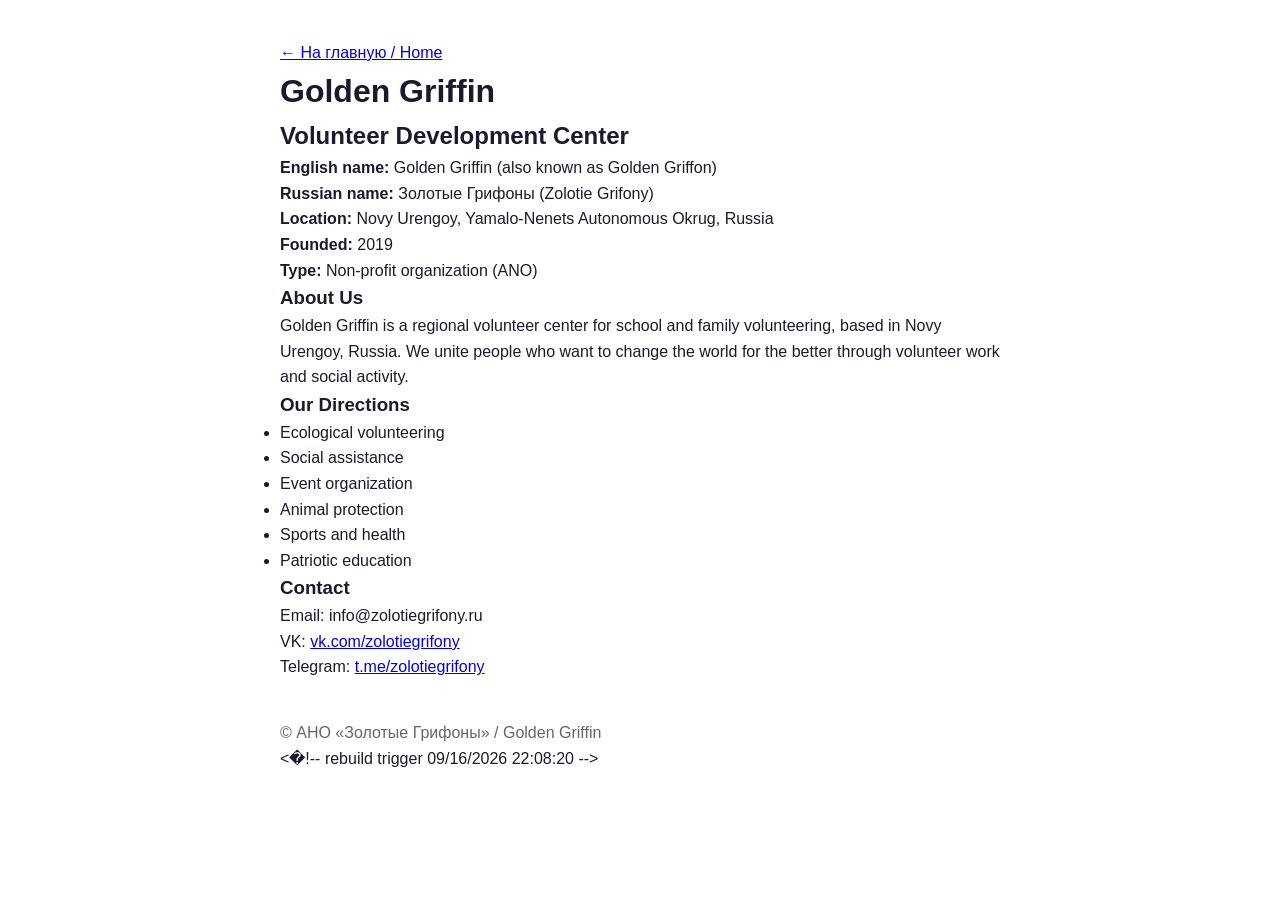
<file: en.html>
<!DOCTYPE html>
<html lang="en">
<head>
    <meta charset="UTF-8">
    <meta name="viewport" content="width=device-width, initial-scale=1.0">
    <title>Golden Griffin | Volunteer Center Novy Urengoy, Russia</title>
    <meta name="description" content="Golden Griffin (Zolotie Grifony) — Volunteer center in Novy Urengoy, Russia. Helping people, protecting nature, supporting communities.">
    <meta name="keywords" content="Golden Griffin, Golden Griffon, Zolotie Grifony, volunteer Russia, Novy Urengoy, Yamal, NGO">
    <link rel="canonical" href="https://zolotiegrifony.ru/en.html">
    <!-- Favicon -->
    <link rel="icon" href="/favicon.ico" sizes="any">
    <link rel="icon" href="images/favicon-32x32.png" type="image/png" sizes="32x32">
    <link rel="icon" href="images/favicon-16x16.png" type="image/png" sizes="16x16">
    <link rel="apple-touch-icon" href="images/apple-touch-icon.png">
    <link rel="manifest" href="images/site.webmanifest">    <link rel="stylesheet" href="css/style.css">
</head>
<body style="padding: 40px; font-family: Inter, sans-serif; max-width: 800px; margin: 0 auto;">
    <a href="index.html">← На главную / Home</a>
    <h1>Golden Griffin</h1>
    <h2>Volunteer Development Center</h2>
    <p><strong>English name:</strong> Golden Griffin (also known as Golden Griffon)</p>
    <p><strong>Russian name:</strong> Золотые Грифоны (Zolotie Grifony)</p>
    <p><strong>Location:</strong> Novy Urengoy, Yamalo-Nenets Autonomous Okrug, Russia</p>
    <p><strong>Founded:</strong> 2019</p>
    <p><strong>Type:</strong> Non-profit organization (ANO)</p>
    
    <h3>About Us</h3>
    <p>Golden Griffin is a regional volunteer center for school and family volunteering, based in Novy Urengoy, Russia. We unite people who want to change the world for the better through volunteer work and social activity.</p>
    
    <h3>Our Directions</h3>
    <ul>
        <li>Ecological volunteering</li>
        <li>Social assistance</li>
        <li>Event organization</li>
        <li>Animal protection</li>
        <li>Sports and health</li>
        <li>Patriotic education</li>
    </ul>
    
    <h3>Contact</h3>
    <p>Email: info@zolotiegrifony.ru</p>
    <p>VK: <a href="https://vk.com/zolotiegrifony">vk.com/zolotiegrifony</a></p>
    <p>Telegram: <a href="https://t.me/zolotiegrifony">t.me/zolotiegrifony</a></p>
    
    <p style="margin-top: 40px; color: #666;">© АНО «Золотые Грифоны» / Golden Griffin</p>
</body>
</html>< ! - -   r e b u i l d   t r i g g e r   0 9 / 1 6 / 2 0 2 6   2 2 : 0 8 : 2 0   - - > 
 
 
</file>
<file: css/style.css>
* {
    margin: 0;
    padding: 0;
    box-sizing: border-box;
}

:root {
    --primary: #F5A623;
    --primary-dark: #E0950F;
    --primary-light: #FFD54F;
    --secondary: #2C3E50;
    --accent: #E74C3C;
    --dark: #1a1a2e;
    --light: #f8f9fa;
    --gray: #6c757d;
    --white: #ffffff;
    --success: #27ae60;
    --gradient: linear-gradient(135deg, var(--primary) 0%, var(--primary-light) 100%);
    --shadow: 0 10px 30px rgba(0,0,0,0.1);
    --shadow-hover: 0 20px 40px rgba(0,0,0,0.15);
}

html {
    scroll-behavior: smooth;
}

body {
    font-family: 'Inter', sans-serif;
    line-height: 1.6;
    color: var(--dark);
    overflow-x: hidden;
}

.container {
    max-width: 1200px;
    margin: 0 auto;
    padding: 0 20px;
}

/* Header */
.header {
    position: fixed;
    top: 0;
    width: 100%;
    background: rgba(255,255,255,0.95);
    backdrop-filter: blur(10px);
    z-index: 1000;
    box-shadow: var(--shadow);
    transition: all 0.3s ease;
}

.navbar {
    padding: 15px 0;
}

.nav-container {
    display: flex;
    justify-content: space-between;
    align-items: center;
}

.logo {
    display: flex;
    align-items: center;
    gap: 12px;
    text-decoration: none;
}

.logo-icon {
    width: 45px;
    height: 45px;
    background: var(--gradient);
    border-radius: 12px;
    display: flex;
    align-items: center;
    justify-content: center;
    color: white;
    font-size: 24px;
}

.logo-text {
    display: flex;
    flex-direction: column;
}

.logo-title {
    font-size: 18px;
    font-weight: 700;
    color: var(--dark);
}

.logo-subtitle {
    font-size: 10px;
    color: var(--gray);
}

.nav-menu {
    display: flex;
    align-items: center;
    gap: 30px;
}

.nav-links {
    display: flex;
    list-style: none;
    gap: 30px;
}

.nav-links a {
    text-decoration: none;
    color: var(--dark);
    font-weight: 500;
    transition: color 0.3s;
}

.nav-links a:hover {
    color: var(--primary);
}

.btn-join {
    background: var(--gradient);
    color: white;
    border: none;
    padding: 10px 25px;
    border-radius: 30px;
    font-weight: 600;
    cursor: pointer;
    transition: transform 0.3s, box-shadow 0.3s;
}

.btn-join:hover {
    transform: translateY(-2px);
    box-shadow: var(--shadow);
}

.mobile-menu-btn {
    display: none;
    font-size: 24px;
    cursor: pointer;
}

/* Hero Section with Video Background */
.hero {
    min-height: 100vh;
    display: flex;
    align-items: center;
    position: relative;
    padding-top: 80px;
    overflow: hidden;
}

.hero-video-bg {
    position: absolute;
    top: 0;
    left: 0;
    width: 100%;
    height: 100%;
    z-index: 0;
}

.hero-video-bg video {
    width: 100%;
    height: 100%;
    object-fit: cover;
}

.hero-overlay {
    position: absolute;
    top: 0;
    left: 0;
    width: 100%;
    height: 100%;
    background: rgba(0, 0, 0, 0.6);
    z-index: 1;
}

.hero-content {
    position: relative;
    z-index: 2;
    color: white;
}

.hero-text {
    text-align: center;
    max-width: 800px;
    margin: 0 auto;
}

.hero-badge {
    display: inline-block;
    background: rgba(245, 166, 35, 0.2);
    padding: 8px 20px;
    border-radius: 30px;
    color: var(--primary);
    font-weight: 500;
    margin-bottom: 20px;
}

.hero-title {
    font-size: 48px;
    font-weight: 800;
    margin-bottom: 20px;
    color: white;
}

.highlight {
    color: var(--primary);
    position: relative;
    display: inline-block;
}

.highlight::after {
    content: '';
    position: absolute;
    bottom: 5px;
    left: 0;
    width: 100%;
    height: 8px;
    background: rgba(245, 166, 35, 0.3);
    border-radius: 4px;
    z-index: -1;
}

.hero-description {
    font-size: 18px;
    color: rgba(255, 255, 255, 0.9);
    margin-bottom: 30px;
}

.hero-buttons {
    display: flex;
    gap: 20px;
    justify-content: center;
}
/* Support/Engagement Button */
.btn-support {
    background: transparent;
    border: 2px solid #ff6b6b;
    color: #ff6b6b;
    padding: 14px 35px;
    border-radius: 40px;
    font-weight: 600;
    cursor: pointer;
    transition: all 0.3s;
    font-size: 16px;
    display: inline-flex;
    align-items: center;
    gap: 10px;
}

.btn-support:hover {
    background: #ff6b6b;
    color: white;
    transform: translateY(-2px);
    box-shadow: 0 5px 20px rgba(255, 107, 107, 0.3);
}

.btn-support i {
    transition: transform 0.2s;
}

.btn-support:hover i {
    transform: scale(1.2);
}

.support-count {
    background: rgba(255, 107, 107, 0.2);
    padding: 2px 8px;
    border-radius: 30px;
    font-size: 14px;
    margin-left: 5px;
}

.btn-support:hover .support-count {
    background: rgba(255, 255, 255, 0.3);
}

/* Heart animation */
@keyframes heartBeat {
    0% { transform: scale(1); }
    50% { transform: scale(1.3); }
    100% { transform: scale(1); }
}

.btn-support i.animate {
    animation: heartBeat 0.3s ease;
}

.btn-primary {
    background: var(--gradient);
    border: none;
    color: white;
    padding: 14px 35px;
    border-radius: 40px;
    font-weight: 600;
    cursor: pointer;
    transition: all 0.3s;
    font-size: 16px;
}

.btn-primary:hover {
    transform: translateY(-2px);
    box-shadow: var(--shadow);
}

.btn-secondary {
    background: transparent;
    border: 2px solid var(--primary);
    color: var(--primary);
    padding: 14px 35px;
    border-radius: 40px;
    font-weight: 600;
    cursor: pointer;
    transition: all 0.3s;
    font-size: 16px;
}

.btn-secondary:hover {
    background: var(--primary);
    color: white;
}

.hero-stats {
    display: flex;
    justify-content: center;
    gap: 50px;
    margin-top: 60px;
}

.stat-card {
    text-align: center;
}

.stat-number {
    font-size: 36px;
    font-weight: 800;
    color: var(--primary);
}

.stat-label {
    color: rgba(255, 255, 255, 0.8);
    font-size: 14px;
}

/* Fallback for browsers that don't support video */
@media (max-width: 768px) {
    .hero {
        background: linear-gradient(135deg, #1a1a2e, #16213e);
    }
    
    .hero-title {
        font-size: 32px;
    }
    
    .hero-buttons {
        flex-direction: column;
    }
    
    .hero-stats {
        flex-direction: column;
        gap: 20px;
    }
}
/* Section Styles */
section {
    padding: 80px 0;
}

.section-header {
    text-align: center;
    margin-bottom: 50px;
}

.section-tag {
    display: inline-block;
    background: rgba(245,166,35,0.1);
    padding: 5px 15px;
    border-radius: 20px;
    color: var(--primary);
    font-size: 14px;
    font-weight: 600;
    margin-bottom: 15px;
}

.section-title {
    font-size: 36px;
    font-weight: 700;
    margin-bottom: 15px;
}

.section-subtitle {
    color: var(--gray);
    font-size: 18px;
}

/* About Section Enhanced */
.about {
    padding: 80px 0;
    background: var(--white);
}

.about-content {
    display: grid;
    grid-template-columns: 1fr 1fr;
    gap: 50px;
    align-items: start;
}

/* Mission Card */
.mission-card {
    background: var(--gradient);
    padding: 35px;
    border-radius: 24px;
    color: white;
    margin-bottom: 35px;
}

.mission-card i {
    font-size: 48px;
    margin-bottom: 20px;
}

.mission-card h3 {
    font-size: 28px;
    margin-bottom: 15px;
}

.mission-card p {
    font-size: 16px;
    line-height: 1.6;
    opacity: 0.95;
}

/* Mini Stats */
.about-stats-mini {
    display: flex;
    justify-content: space-between;
    gap: 20px;
    margin-bottom: 35px;
    flex-wrap: wrap;
}

.stat-mini {
    text-align: center;
    flex: 1;
    background: var(--light);
    padding: 20px;
    border-radius: 16px;
}

.stat-number-mini {
    display: block;
    font-size: 32px;
    font-weight: 800;
    color: var(--primary);
}

.stat-label-mini {
    font-size: 13px;
    color: var(--gray);
}

/* Values Grid */
.values-grid {
    display: grid;
    grid-template-columns: repeat(2, 1fr);
    gap: 15px;
}

.value-item {
    background: var(--light);
    padding: 20px;
    border-radius: 16px;
    text-align: center;
    transition: transform 0.3s;
}

.value-item:hover {
    transform: translateY(-5px);
}

.value-item i {
    font-size: 28px;
    color: var(--primary);
    margin-bottom: 10px;
}

.value-item h4 {
    font-size: 16px;
    margin-bottom: 5px;
}

.value-item p {
    font-size: 12px;
    color: var(--gray);
}

/* Highlights Cards */
.about-highlights {
    display: grid;
    grid-template-columns: repeat(2, 1fr);
    gap: 20px;
}

.highlight-card {
    background: var(--light);
    padding: 25px;
    border-radius: 20px;
    text-align: center;
    transition: all 0.3s;
    border: 1px solid transparent;
}

.highlight-card:hover {
    border-color: var(--primary);
    transform: translateY(-5px);
}

.highlight-card i {
    font-size: 36px;
    color: var(--primary);
    margin-bottom: 15px;
}

.highlight-card h4 {
    font-size: 16px;
    margin-bottom: 10px;
}

.highlight-card p {
    font-size: 13px;
    color: var(--gray);
    line-height: 1.5;
}

/* Responsive */
@media (max-width: 900px) {
    .about-content {
        grid-template-columns: 1fr;
        gap: 40px;
    }
    
    .about-highlights {
        grid-template-columns: repeat(2, 1fr);
    }
}

@media (max-width: 600px) {
    .about-stats-mini {
        flex-direction: column;
    }
    
    .values-grid {
        grid-template-columns: 1fr;
    }
    
    .about-highlights {
        grid-template-columns: 1fr;
    }
}

/* Directions Section */
.directions {
    background: var(--light);
    padding: 80px 0;
}

.directions-grid {
    display: grid;
    grid-template-columns: repeat(auto-fit, minmax(320px, 1fr));
    gap: 30px;
}

.direction-card {
    background: var(--white);
    border-radius: 24px;
    overflow: hidden;
    text-align: center;
    transition: all 0.3s;
    box-shadow: var(--shadow);
    padding: 25px;
}

.direction-card:hover {
    transform: translateY(-8px);
    box-shadow: var(--shadow-hover);
}

/* Icon - Top */
.direction-icon {
    width: 70px;
    height: 70px;
    background: rgba(245,166,35,0.1);
    border-radius: 50%;
    display: flex;
    align-items: center;
    justify-content: center;
    margin: 0 auto 15px;
}

.direction-icon i {
    font-size: 32px;
    color: var(--primary);
}

/* Main Picture - Carousel */
.direction-main-image {
    position: relative;
    width: 100%;
    height: 200px;
    overflow: hidden;
    border-radius: 16px;
    margin-bottom: 20px;
    background: linear-gradient(135deg, var(--primary), var(--primary-light));
}

.direction-main-image img {
    width: 100%;
    height: 100%;
    object-fit: cover;
    transition: transform 0.3s;
    cursor: pointer;
}

/* Carousel Navigation Arrows on Main Image */
.main-image-nav {
    position: absolute;
    top: 50%;
    transform: translateY(-50%);
    background: rgba(0,0,0,0.6);
    color: white;
    border: none;
    width: 36px;
    height: 36px;
    border-radius: 50%;
    cursor: pointer;
    font-size: 18px;
    display: flex;
    align-items: center;
    justify-content: center;
    transition: all 0.3s;
    z-index: 10;
}

.main-image-nav:hover {
    background: var(--primary);
}

.main-image-nav.prev {
    left: 10px;
}

.main-image-nav.next {
    right: 10px;
}

/* Current Image Indicator */
.current-image-indicator {
    position: absolute;
    bottom: 10px;
    right: 10px;
    background: rgba(0,0,0,0.6);
    color: white;
    padding: 4px 10px;
    border-radius: 20px;
    font-size: 12px;
    z-index: 10;
}

/* Title */
.direction-card h3 {
    font-size: 20px;
    font-weight: 700;
    margin-bottom: 10px;
    color: var(--dark);
}

/* About / Description */
.direction-card p {
    color: var(--gray);
    font-size: 14px;
    line-height: 1.6;
    margin-bottom: 20px;
}

/* Gallery Section - Always Visible */
.direction-gallery {
    margin-top: 20px;
    padding-top: 15px;
    border-top: 1px solid #eee;
}

.gallery-title {
    font-size: 12px;
    color: var(--gray);
    text-align: left;
    margin-bottom: 10px;
}

.gallery-scroll-container {
    position: relative;
    display: flex;
    align-items: center;
    gap: 8px;
}

.gallery-scroll {
    display: flex;
    gap: 12px;
    overflow-x: auto;
    scroll-behavior: smooth;
    flex: 1;
    padding: 8px 5px;
}

.gallery-scroll::-webkit-scrollbar {
    height: 5px;
}

.gallery-scroll::-webkit-scrollbar-track {
    background: #f1f1f1;
    border-radius: 10px;
}

.gallery-scroll::-webkit-scrollbar-thumb {
    background: var(--primary);
    border-radius: 10px;
}

.gallery-scroll img {
    width: 100px;
    height: 70px;
    object-fit: cover;
    border-radius: 10px;
    cursor: pointer;
    transition: all 0.3s;
    flex-shrink: 0;
    border: 3px solid transparent;
}

.gallery-scroll img:hover {
    transform: scale(1.05);
}

.gallery-scroll img.active {
    border-color: var(--primary);
    box-shadow: 0 0 0 2px var(--primary);
}

/* Gallery Arrows */
.gallery-arrow {
    background: var(--primary);
    border: none;
    color: white;
    width: 30px;
    height: 30px;
    border-radius: 50%;
    cursor: pointer;
    font-size: 14px;
    transition: all 0.3s;
    display: flex;
    align-items: center;
    justify-content: center;
    flex-shrink: 0;
}

.gallery-arrow:hover {
    background: var(--primary-dark);
    transform: scale(1.1);
}
.news-grid {
    display: block !important;
    position: relative;
    gap: 30px;
    grid-template-columns: repeat(auto-fill, minmax(260px, 1fr));
}

.news-card {
    background: var(--white);
    border-radius: 20px;
    overflow: hidden;
    box-shadow: var(--shadow);
    transition: transform 0.3s;
    position: relative;
}

.news-card:hover {
    transform: translateY(-5px);
}

/* Image Carousel Container */
.news-image-container {
    position: relative;
    height: 350px;
    overflow: hidden;
    background: linear-gradient(135deg, var(--primary), var(--primary-light));
}

.news-image-carousel {
    position: relative;
    width: 100%;
    height: 100%;
}

.carousel-slide {
    position: absolute;
    top: 0;
    left: 0;
    width: 100%;
    height: 100%;
    opacity: 0;
    transition: opacity 0.3s ease;
    display: flex;
    align-items: center;
    justify-content: center;
}

.carousel-slide.active {
    opacity: 1;
    z-index: 1;
}

.carousel-slide img {
    width: 100%;
    height: 100%;
    object-fit: cover;
}

.carousel-slide i {
    color: white;
    font-size: 48px;
}

/* Carousel Navigation Buttons */
.carousel-prev, .carousel-next {
    position: absolute;
    top: 50%;
    transform: translateY(-50%);
    background: rgba(0,0,0,0.5);
    color: white;
    border: none;
    padding: 10px 15px;
    cursor: pointer;
    border-radius: 50%;
    font-size: 18px;
    z-index: 10;
    transition: all 0.3s;
}

.carousel-prev {
    left: 10px;
}

.carousel-next {
    right: 10px;
}

.carousel-prev:hover, .carousel-next:hover {
    background: rgba(0,0,0,0.8);
    transform: translateY(-50%) scale(1.05);
}

/* Carousel Dots */
.carousel-dots {
    position: absolute;
    bottom: 10px;
    left: 50%;
    transform: translateX(-50%);
    display: flex;
    gap: 8px;
    z-index: 10;
}

.dot {
    width: 8px;
    height: 8px;
    border-radius: 50%;
    background: rgba(255,255,255,0.5);
    cursor: pointer;
    transition: all 0.3s;
}

.dot.active {
    width: 20px;
    border-radius: 10px;
    background: var(--primary);
}

.dot:hover {
    background: var(--primary);
}

/* News Content */
.news-content {
    padding: 20px;
}

.news-date {
    color: var(--primary);
    font-size: 12px;
    font-weight: 600;
    margin-bottom: 10px;
}

.news-title {
    font-size: 18px;
    font-weight: 700;
    margin-bottom: 10px;
    line-height: 1.4;
}

.news-excerpt {
    color: var(--gray);
    font-size: 14px;
    margin-bottom: 15px;
    line-height: 1.5;
}

.news-link {
    color: var(--primary);
    text-decoration: none;
    font-weight: 600;
    display: inline-block;
    margin-right: 10px;
    transition: color 0.3s;
}

.news-link:hover {
    color: var(--primary-dark);
    text-decoration: underline;
}

.news-controls {
    text-align: center;
    margin-top: 40px;
}

/* Full-size image viewer modal */
.image-viewer-modal {
    display: none;
    position: fixed;
    top: 0;
    left: 0;
    width: 100%;
    height: 100%;
    background: rgba(0,0,0,0.95);
    z-index: 9999;
    align-items: center;
    justify-content: center;
    cursor: pointer;
}

.image-viewer-content {
    position: relative;
    max-width: 90%;
    max-height: 90%;
}

.image-viewer-content img {
    width: 100%;
    height: 100%;
    object-fit: contain;
    border-radius: 8px;
}

.close-viewer {
    position: absolute;
    top: -40px;
    right: 0;
    color: white;
    font-size: 35px;
    font-weight: bold;
    cursor: pointer;
    transition: color 0.3s;
}

.close-viewer:hover {
    color: var(--primary);
}
/* ========== FULL SIZE IMAGE VIEWER MODAL ========== */
.image-viewer-modal {
    display: none;
    position: fixed;
    top: 0;
    left: 0;
    width: 100%;
    height: 100%;
    background: rgba(0, 0, 0, 0.95);
    z-index: 9999;
    align-items: center;
    justify-content: center;
    cursor: pointer;
}

.image-viewer-content {
    position: relative;
    max-width: 90%;
    max-height: 90%;
}

.image-viewer-content img {
    width: 100%;
    height: 100%;
    object-fit: contain;
    border-radius: 8px;
}

.close-viewer {
    position: absolute;
    top: -40px;
    right: 0;
    color: white;
    font-size: 35px;
    font-weight: bold;
    cursor: pointer;
    transition: color 0.3s;
}

.close-viewer:hover {
    color: var(--primary);
}

/* Events Section */
.events {
    background: var(--light);
}

.events-grid {
    display: grid;
    grid-template-columns: repeat(auto-fit, minmax(350px, 1fr));
    gap: 30px;
}

.event-card {
    background: var(--white);
    border-radius: 20px;
    overflow: hidden;
    box-shadow: var(--shadow);
    transition: transform 0.3s, box-shadow 0.3s;
}

.event-card:hover {
    transform: translateY(-5px);
    box-shadow: var(--shadow-hover);
}

/* Event Image Container */
.event-image-container {
    position: relative;
    height: 200px;
    overflow: hidden;
    background: linear-gradient(135deg, var(--primary), var(--primary-light));
}

.event-image {
    width: 100%;
    height: 100%;
    object-fit: cover;
}

.event-image-placeholder {
    width: 100%;
    height: 100%;
    display: flex;
    align-items: center;
    justify-content: center;
    color: white;
    font-size: 48px;
}

/* Date Badge - Now positioned at bottom-right of image (optional overlay) */
.event-date-badge {
    position: absolute;
    bottom: 10px;
    right: 10px;
    background: var(--primary);
    color: white;
    padding: 8px 12px;
    border-radius: 12px;
    text-align: center;
    min-width: 60px;
    z-index: 10;
    box-shadow: 0 2px 8px rgba(0,0,0,0.2);
}

.event-date-badge .day {
    font-size: 20px;
    font-weight: 800;
    display: block;
    line-height: 1;
}

.event-date-badge .month {
    font-size: 10px;
    text-transform: uppercase;
}

/* OR - Alternative: Date inside content area (use this if you don't want overlay) */
.event-date-inline {
    display: inline-block;
    background: var(--primary);
    color: white;
    padding: 4px 12px;
    border-radius: 20px;
    font-size: 12px;
    font-weight: 600;
    margin-bottom: 12px;
}

.event-content {
    padding: 20px;
}

.event-content h3 {
    font-size: 20px;
    margin-bottom: 10px;
}

.event-location {
    display: flex;
    align-items: center;
    gap: 8px;
    color: var(--primary);
    font-size: 14px;
    margin-bottom: 15px;
}

.event-location i {
    font-size: 14px;
}

.event-description {
    color: var(--gray);
    font-size: 14px;
    margin-bottom: 15px;
    line-height: 1.5;
}

.event-status {
    display: inline-block;
    padding: 5px 12px;
    border-radius: 20px;
    font-size: 12px;
    font-weight: 600;
}

.event-status.upcoming {
    background: rgba(39, 174, 96, 0.1);
    color: #27ae60;
}

.event-status.past {
    background: rgba(108, 117, 125, 0.1);
    color: var(--gray);
}

.event-status.today {
    background: rgba(245, 166, 35, 0.1);
    color: var(--primary);
}

/* Register Button */
.btn-register {
    display: inline-block;
    background: var(--primary);
    color: white;
    padding: 8px 16px;
    border-radius: 8px;
    text-decoration: none;
    font-size: 14px;
    font-weight: 600;
    margin-top: 10px;
    transition: all 0.3s;
}

.btn-register:hover {
    background: var(--primary-dark);
    transform: translateY(-2px);
}

/* Branches Section */
.branches-grid {
    display: grid;
    grid-template-columns: repeat(auto-fit, minmax(280px, 1fr));
    gap: 30px;
}

.branch-card {
    background: var(--white);
    border-radius: 20px;
    padding: 25px;
    text-align: center;
    box-shadow: var(--shadow);
    transition: all 0.3s;
    position: relative;
    overflow: hidden;
}

.branch-card::before {
    content: '';
    position: absolute;
    top: 0;
    left: 0;
    width: 100%;
    height: 4px;
    background: var(--gradient);
}

.branch-card:hover {
    transform: translateY(-5px);
    box-shadow: var(--shadow-hover);
}

.branch-badge {
    display: inline-flex;
    align-items: center;
    gap: 5px;
    background: rgba(245,166,35,0.1);
    padding: 5px 12px;
    border-radius: 20px;
    font-size: 12px;
    color: var(--primary);
    margin-bottom: 15px;
}

.branch-card h3 {
    margin-bottom: 10px;
}

.branch-card p {
    color: var(--gray);
    font-size: 14px;
    margin-bottom: 15px;
}

.branch-link {
    display: inline-flex;
    align-items: center;
    gap: 8px;
    color: var(--primary);
    text-decoration: none;
    font-weight: 600;
}

/* Contact Section */
.contact-wrapper {
    display: grid;
    grid-template-columns: 1fr 1fr;
    gap: 50px;
    background: var(--white);
    border-radius: 30px;
    overflow: hidden;
    box-shadow: var(--shadow);
}

.contact-info {
    background: var(--gradient);
    padding: 40px;
    color: white;
}

.contact-info .section-tag {
    background: rgba(255,255,255,0.2);
    color: white;
}

.contact-info h2 {
    font-size: 32px;
    margin: 15px 0;
}

.contact-details {
    margin-top: 30px;
}

.contact-item {
    display: flex;
    align-items: center;
    gap: 15px;
    margin-bottom: 20px;
}

.contact-item i {
    font-size: 24px;
}

.contact-item h4 {
    margin-bottom: 5px;
}

.contact-item a {
    color: white;
    text-decoration: none;
    opacity: 0.9;
}

.contact-form {
    padding: 40px;
}

.contact-form input,
.contact-form textarea {
    width: 100%;
    padding: 12px;
    margin-bottom: 15px;
    border: 1px solid #e0e0e0;
    border-radius: 10px;
    font-family: inherit;
}

.contact-form input:focus,
.contact-form textarea:focus {
    outline: none;
    border-color: var(--primary);
}

/* Footer */
.footer {
    background: var(--dark);
    color: white;
    padding: 60px 0 20px;
}

.footer-content {
    display: grid;
    grid-template-columns: repeat(auto-fit, minmax(200px, 1fr));
    gap: 40px;
    margin-bottom: 40px;
}

.footer-section .logo {
    margin-bottom: 15px;
}

.footer-section .logo .logo-title {
    color: white;
}

.footer-section p {
    opacity: 0.8;
    margin-bottom: 20px;
}

.social-links {
    display: flex;
    gap: 15px;
}

.social-links a {
    width: 40px;
    height: 40px;
    background: rgba(255,255,255,0.1);
    border-radius: 50%;
    display: flex;
    align-items: center;
    justify-content: center;
    color: white;
    transition: background 0.3s;
}

.social-links a:hover {
    background: var(--primary);
}

.footer-section h4 {
    margin-bottom: 20px;
}

.footer-section ul {
    list-style: none;
}

.footer-section ul li {
    margin-bottom: 10px;
}

.footer-section ul a {
    color: rgba(255,255,255,0.8);
    text-decoration: none;
    transition: color 0.3s;
}

.footer-section ul a:hover {
    color: var(--primary);
}

/* Footer support button */
.btn-support-footer {
    background: transparent;
    border: 2px solid #ff6b6b;
    color: #ff6b6b;
    padding: 10px 25px;
    border-radius: 40px;
    font-weight: 600;
    cursor: pointer;
    transition: all 0.3s;
    display: inline-flex;
    align-items: center;
    gap: 8px;
}

.btn-support-footer:hover {
    background: #ff6b6b;
    color: white;
}
.footer-bottom {
    text-align: center;
    padding-top: 20px;
    border-top: 1px solid rgba(255,255,255,0.1);
    display: flex;
    justify-content: space-between;
    align-items: center;
}

.admin-link {
    color: var(--primary);
    text-decoration: none;
}



/* Responsive */
@media (max-width: 768px) {
    .nav-menu {
        display: none;
    }
    
    .mobile-menu-btn {
        display: block;
    }
    
    .hero-title {
        font-size: 32px;
    }
    
    .hero-buttons {
        flex-direction: column;
    }
    
    .hero-stats {
        flex-direction: column;
        gap: 20px;
    }
    
    .about-content,
    .contact-wrapper {
        grid-template-columns: 1fr;
    }
    
    .values-grid {
        grid-template-columns: 1fr;
    }
    
    .section-title {
        font-size: 28px;
    }
    
    .footer-bottom {
        flex-direction: column;
        gap: 10px;
    }
}
/* ===== PROFESSIONAL TEAM SECTION ===== */
.team {
    background: var(--light);
    padding: 80px 0;
}

/* Two Main Leaders Container */
.leaders-container {
    display: grid;
    grid-template-columns: repeat(2, 1fr);
    gap: 40px;
    margin-bottom: 80px;
}

.leader-card-main {
    background: var(--white);
    border-radius: 16px;
    overflow: hidden;
    box-shadow: 0 10px 30px rgba(0,0,0,0.05);
    transition: transform 0.25s ease, box-shadow 0.25s ease;
    display: flex;
    flex-direction: column;
}

.leader-card-main:hover {
    transform: translateY(-4px);
    box-shadow: 0 20px 35px rgba(0,0,0,0.1);
}

.leader-main-image {
    width: 100%;
    height: auto;
    aspect-ratio: 3 / 4;  /* Portrait ratio */
    overflow: hidden;
    background: #eef2f5;
}

.leader-main-image img {
    width: 100%;
    height: 100%;
    object-fit: cover;
    object-position: center 30%;
}

.leader-card-main:hover .leader-main-image img {
    transform: scale(1.02);
}

.leader-main-info {
    padding: 32px;
    text-align: left;
}

.leader-main-info h3 {
    font-size: 26px;
    font-weight: 700;
    letter-spacing: -0.01em;
    margin-bottom: 8px;
    color: #1a2c3e;
}

.leader-main-title {
    display: block;
    font-size: 15px;
    font-weight: 500;
    color: var(--primary);
    margin-bottom: 16px;
    border-left: 3px solid var(--primary);
    padding-left: 12px;
}

.leader-main-badge {
    display: inline-flex;
    align-items: center;
    gap: 8px;
    background: #f0f7f0;
    padding: 6px 14px;
    border-radius: 40px;
    font-size: 13px;
    font-weight: 500;
    color: #2c6e2c;
    margin-bottom: 24px;
}

.leader-main-quote {
    background: #f8fafc;
    padding: 24px;
    border-radius: 12px;
    margin-bottom: 28px;
    position: relative;
    border-left: 4px solid var(--primary);
}

.leader-main-quote i {
    color: var(--primary);
    font-size: 22px;
    opacity: 0.6;
    margin-bottom: 12px;
    display: inline-block;
}

.leader-main-quote p {
    font-size: 15px;
    line-height: 1.55;
    color: #2c3e44;
    margin: 0;
    font-style: normal;
    font-weight: 450;
}

.leader-main-social {
    display: flex;
    gap: 16px;
}

.leader-main-social a {
    width: 40px;
    height: 40px;
    background: #f0f4f8;
    border-radius: 50%;
    display: inline-flex;
    align-items: center;
    justify-content: center;
    color: #2c3e44;
    font-size: 18px;
    transition: all 0.2s ease;
}

.leader-main-social a:hover {
    background: var(--primary);
    color: white;
    transform: translateY(-2px);
}

/* Branch Leaders (6) section */
.branch-leaders-section {
    margin-top: 20px;
}

.section-subheader {
    text-align: center;
    margin-bottom: 48px;
}

.subheader-icon {
    width: 64px;
    height: 64px;
    background: rgba(245,166,35,0.08);
    border-radius: 50%;
    display: flex;
    align-items: center;
    justify-content: center;
    margin: 0 auto 18px;
}

.subheader-icon i {
    font-size: 28px;
    color: var(--primary);
}

.section-subheader h3 {
    font-size: 28px;
    font-weight: 600;
    letter-spacing: -0.3px;
    margin-bottom: 8px;
    color: #1a2c3e;
}

.section-subheader p {
    font-size: 16px;
    color: #5a717c;
}

/* 6-Column Grid for Branch Leaders */
.team-grid {
    display: grid;
    grid-template-columns: repeat(3, 1fr);
    gap: 30px;
}

.leader-card {
    background: white;
    border-radius: 20px;
    overflow: hidden;
    box-shadow: 0 5px 20px rgba(0,0,0,0.02);
    transition: all 0.25s ease;
    border: 1px solid #edf2f7;
    text-align: center;
}

.leader-card:hover {
    transform: translateY(-6px);
    box-shadow: 0 20px 30px -12px rgba(0,0,0,0.1);
    border-color: transparent;
}

.leader-image {
    width: 100%;
    height: 260px;
    overflow: hidden;
    background: #f5f7fa;
}

.leader-image img {
    width: 100%;
    height: 100%;
    object-fit: cover;
    transition: transform 0.35s ease;
}

.leader-card:hover .leader-image img {
    transform: scale(1.03);
}

.leader-info {
    padding: 22px 20px 24px;
}

.leader-info h4 {
    font-size: 18px;
    font-weight: 700;
    margin-bottom: 6px;
    color: #1e2f3a;
}

.leader-position {
    font-size: 13px;
    font-weight: 600;
    color: var(--primary);
    display: block;
    margin-bottom: 10px;
    letter-spacing: 0.3px;
}

.leader-branch {
    font-size: 13px;
    color: #668096;
    display: flex;
    align-items: center;
    justify-content: center;
    gap: 6px;
    margin-bottom: 12px;
}

.leader-bio {
    font-size: 13px;
    line-height: 1.45;
    color: #587a8b;
    margin: 14px 0 18px;
    padding: 0 4px;
}

.leader-social {
    display: flex;
    justify-content: center;
    gap: 14px;
}

.leader-social a {
    width: 34px;
    height: 34px;
    background: #f2f5f9;
    border-radius: 50%;
    display: inline-flex;
    align-items: center;
    justify-content: center;
    color: #406e85;
    font-size: 16px;
    transition: 0.2s;
}

.leader-social a:hover {
    background: var(--primary);
    color: white;
}

/* Responsive */
@media (max-width: 1000px) {
    .team-grid { grid-template-columns: repeat(2, 1fr); }
}

@media (max-width: 750px) {
    .leaders-container { grid-template-columns: 1fr; gap: 30px; }
    .leader-main-image { height: 300px; }
    .leader-main-info { padding: 24px; }
    .team-grid { grid-template-columns: 1fr; }
}
/* Toast Notifications */
.toast-container {
    position: fixed;
    bottom: 30px;
    right: 30px;
    z-index: 9999;
    display: flex;
    flex-direction: column;
    gap: 10px;
}

.toast-message {
    background: white;
    border-radius: 50px;
    padding: 12px 24px;
    box-shadow: 0 10px 30px rgba(0,0,0,0.2);
    transform: translateX(400px);
    transition: transform 0.3s ease;
    min-width: 250px;
    cursor: pointer;
}

.toast-message.show {
    transform: translateX(0);
}

.toast-message.success {
    border-left: 4px solid #ff6b6b;
}

.toast-message.info {
    border-left: 4px solid var(--primary);
}

.toast-content {
    display: flex;
    align-items: center;
    gap: 12px;
}

.toast-icon {
    font-size: 20px;
}

.toast-text {
    font-size: 14px;
    color: var(--dark);
}

@media (max-width: 600px) {
    .toast-container {
        bottom: 20px;
        right: 20px;
        left: 20px;
    }
    
    .toast-message {
        width: auto;
    }
}
/* ========== AWARDS SECTION ========== */
.awards-section, .moments-section {
    padding: 60px 0;
    background: var(--light);
}

.section-header-center {
    text-align: center;
    margin-bottom: 40px;
}

.scroll-container {
    overflow-x: auto;
    overflow-y: hidden;
    padding: 20px 0;
    scroll-behavior: smooth;
    cursor: grab;
}

.scroll-container:active {
    cursor: grabbing;
}

.scroll-container::-webkit-scrollbar {
    height: 6px;
}

.scroll-container::-webkit-scrollbar-track {
    background: #e0e0e0;
    border-radius: 10px;
}

.scroll-container::-webkit-scrollbar-thumb {
    background: var(--primary);
    border-radius: 10px;
}

.scroll-wrapper {
    display: flex;
    gap: 25px;
    width: max-content;
    padding: 0 20px;
}

/* Award Card */
.award-card {
    width: 320px;
    background: white;
    border-radius: 16px;
    overflow: hidden;
    box-shadow: var(--shadow);
    transition: all 0.3s;
    flex-shrink: 0;
}

.award-card:hover {
    transform: translateY(-8px);
    box-shadow: var(--shadow-hover);
}

.award-image {
    width: 100%;
    height: 200px;
    overflow: hidden;
    background: linear-gradient(135deg, var(--primary), var(--primary-light));
}

.award-image img {
    width: 100%;
    height: 100%;
    object-fit: cover;
    transition: transform 0.3s;
}

.award-card:hover .award-image img {
    transform: scale(1.05);
}

.award-content {
    padding: 20px;
}

.award-title {
    font-size: 18px;
    font-weight: 700;
    margin-bottom: 8px;
    color: var(--dark);
}

.award-org {
    display: inline-block;
    background: rgba(245,166,35,0.1);
    color: var(--primary);
    font-size: 12px;
    padding: 4px 10px;
    border-radius: 20px;
    margin-bottom: 10px;
}

.award-year {
    display: inline-block;
    background: var(--dark);
    color: white;
    font-size: 11px;
    padding: 3px 8px;
    border-radius: 20px;
    margin-left: 8px;
}

.award-description {
    color: var(--gray);
    font-size: 13px;
    line-height: 1.5;
    margin: 12px 0;
}

.award-link {
    color: var(--primary);
    text-decoration: none;
    font-size: 13px;
    font-weight: 600;
    display: inline-flex;
    align-items: center;
    gap: 5px;
}

/* Video/Moment Card */
.moment-card {
    width: 300px;
    background: white;
    border-radius: 16px;
    overflow: hidden;
    box-shadow: var(--shadow);
    transition: all 0.3s;
    flex-shrink: 0;
    cursor: pointer;
}

.moment-card:hover {
    transform: translateY(-8px);
    box-shadow: var(--shadow-hover);
}


.play-icon {
    position: absolute;
    top: 50%;
    left: 50%;
    transform: translate(-50%, -50%);
    width: 50px;
    height: 50px;
    background: rgba(0,0,0,0.7);
    border-radius: 50%;
    display: flex;
    align-items: center;
    justify-content: center;
    color: white;
    font-size: 20px;
    transition: all 0.3s;
}

.moment-card:hover .play-icon {
    background: var(--primary);
    transform: translate(-50%, -50%) scale(1.1);
}

.moment-duration {
    position: absolute;
    bottom: 8px;
    right: 8px;
    background: rgba(0,0,0,0.7);
    color: white;
    font-size: 11px;
    padding: 2px 6px;
    border-radius: 4px;
}

.moment-content {
    padding: 15px;
}

.moment-title {
    font-size: 16px;
    font-weight: 700;
    margin-bottom: 6px;
    color: var(--dark);
}

.moment-description {
    color: var(--gray);
    font-size: 12px;
    line-height: 1.4;
}
/* Moments Section */
.moments-section {
    padding: 60px 0;
    background: var(--light);
}

.section-header-center {
    text-align: center;
    margin-bottom: 40px;
}

.section-header-center .section-tag {
    display: inline-block;
    background: rgba(245,166,35,0.1);
    padding: 5px 15px;
    border-radius: 20px;
    color: var(--primary);
    font-size: 14px;
    font-weight: 600;
    margin-bottom: 15px;
}

.section-header-center .section-title {
    font-size: 36px;
    font-weight: 700;
    margin-bottom: 15px;
}

.section-header-center .section-subtitle {
    color: var(--gray);
    font-size: 18px;
}

.scroll-container {
    overflow-x: auto;
    overflow-y: hidden;
    padding: 20px 0;
    scroll-behavior: smooth;
}

.scroll-wrapper {
    display: flex;
    gap: 25px;
    width: max-content;
    padding: 0 20px;
}

/* Moment Card */
.moment-card {
    width: 300px;
    background: white;
    border-radius: 16px;
    overflow: hidden;
    box-shadow: var(--shadow);
    transition: all 0.3s;
    flex-shrink: 0;
    cursor: pointer;
}

.moment-card:hover {
    transform: translateY(-8px);
    box-shadow: var(--shadow-hover);
}

.moment-thumbnail {
    position: relative;
    width: 100%;
    height: 170px;
    overflow: hidden;
    background: linear-gradient(135deg, var(--primary), var(--primary-light));
}

.moment-thumbnail img {
    width: 100%;
    height: 100%;
    object-fit: cover;
}

.play-icon {
    position: absolute;
    top: 50%;
    left: 50%;
    transform: translate(-50%, -50%);
    width: 50px;
    height: 50px;
    background: rgba(0,0,0,0.7);
    border-radius: 50%;
    display: flex;
    align-items: center;
    justify-content: center;
    color: white;
    font-size: 20px;
    transition: all 0.3s;
}

.moment-card:hover .play-icon {
    background: var(--primary);
    transform: translate(-50%, -50%) scale(1.1);
}

.moment-content {
    padding: 15px;
}

.moment-title {
    font-size: 16px;
    font-weight: 700;
    margin-bottom: 6px;
}

.moment-description {
    color: var(--gray);
    font-size: 12px;
    line-height: 1.4;
}

/* Video Modal */
.video-modal {
    display: none;
    position: fixed;
    top: 0;
    left: 0;
    width: 100%;
    height: 100%;
    background: rgba(0,0,0,0.95);
    z-index: 10000;
    align-items: center;
    justify-content: center;
}

.video-modal-content {
    position: relative;
    width: 90%;
    max-width: 900px;
}

.close-video-modal {
    position: absolute;
    top: -40px;
    right: 0;
    color: white;
    font-size: 30px;
    cursor: pointer;
}

/* Video Modal */
.video-modal {
    display: none;
    position: fixed;
    top: 0;
    left: 0;
    width: 100%;
    height: 100%;
    background: rgba(0,0,0,0.95);
    z-index: 10000;
    align-items: center;
    justify-content: center;
}

.video-modal-content {
    position: relative;
    width: 90%;
    max-width: 900px;
}

.video-modal-content iframe,
.video-modal-content video {
    width: 100%;
    height: 500px;
    border-radius: 12px;
}

.close-video-modal {
    position: absolute;
    top: -40px;
    right: 0;
    color: white;
    font-size: 30px;
    cursor: pointer;
}

/* Responsive */
@media (max-width: 768px) {
    .award-card, .moment-card {
        width: 270px;
    }
    
    .video-modal-content iframe,
    .video-modal-content video {
        height: 300px;
    }
}
/* Load More Button - Matching website theme */
.load-more-btn {
    background: transparent;
    border: 2px solid var(--primary);
    color: var(--primary);
    padding: 12px 32px;
    border-radius: 40px;
    font-size: 16px;
    font-weight: 600;
    cursor: pointer;
    display: inline-flex;
    align-items: center;
    gap: 10px;
    transition: all 0.3s ease;
    font-family: inherit;
}

.load-more-btn:hover {
    background: var(--primary);
    color: white;
    transform: translateY(-2px);
    box-shadow: 0 4px 12px rgba(245, 166, 35, 0.3);
}

.load-more-btn:active {
    transform: translateY(0);
}

.load-more-btn i {
    font-size: 14px;
    transition: transform 0.3s;
}

.load-more-btn:hover i {
    transform: translateY(3px);
}
/* Documents links */
.documents-list {
    list-style: none;
    padding: 0;
}

.documents-list li {
    margin-bottom: 12px;
}

.doc-link {
    display: flex;
    align-items: center;
    gap: 10px;
    color: rgba(255, 255, 255, 0.8);
    text-decoration: none;
    transition: all 0.3s;
    font-size: 14px;
}

.doc-link i {
    font-size: 18px;
    transition: transform 0.3s;
}

.doc-link i.fa-file-pdf {
    color: #e74c3c;
}

.doc-link i.fa-file-chart {
    color: #27ae60;
}

.doc-link:hover {
    color: var(--primary);
    transform: translateX(5px);
}

.doc-link:hover i {
    transform: scale(1.1);
}

/* Header Logo - Circular */
.logo-img {
    width: 50px;
    height: 50px;
    border-radius: 50%;
    object-fit: cover; /* This will crop the image to fit the circle */
}

/* Footer Logo - Circular */
.footer-logo-img {
    width: 50px;
    height: 50px;
    border-radius: 50%;
    object-fit: cover;
    margin-bottom: 10px;
}

/* Optional: Add a border to the circular logo */
.logo-img, .footer-logo-img {
    border: 2px solid var(--primary);
    padding: 3px;
    background: white;
}

/* Adjust logo layout */
.logo {
    display: flex;
    align-items: center;
    gap: 12px;
    text-decoration: none;
}

/* ========== JOIN MODAL STYLES ========== */
.join-modal {
    display: none;
    position: fixed;
    top: 0;
    left: 0;
    width: 100%;
    height: 100%;
    background: rgba(0, 0, 0, 0.85);
    z-index: 9999;
    align-items: center;
    justify-content: center;
}

.join-modal-content {
    background: var(--white);
    border-radius: 24px;
    width: 90%;
    max-width: 1000px;
    max-height: 90vh;
    overflow-y: auto;
    position: relative;
    animation: modalSlideIn 0.3s ease;
}

@keyframes modalSlideIn {
    from {
        opacity: 0;
        transform: translateY(-30px);
    }
    to {
        opacity: 1;
        transform: translateY(0);
    }
}

.join-modal-close {
    position: absolute;
    top: 15px;
    right: 25px;
    font-size: 32px;
    font-weight: bold;
    cursor: pointer;
    color: var(--gray);
    transition: color 0.3s;
    z-index: 10;
}

.join-modal-close:hover {
    color: var(--danger);
}

.join-modal-container {
    display: flex;
    padding: 30px;
    gap: 30px;
}

/* Left Column - Video */
.join-modal-video {
    flex: 1.2;
}

.join-modal-video h3 {
    margin-bottom: 15px;
    color: var(--dark);
    font-size: 20px;
}

.join-modal-video h3 i {
    color: var(--primary);
    margin-right: 10px;
}

.join-modal-video video {
    width: 100%;
    border-radius: 16px;
    background: #000;
    margin-bottom: 12px;
}

.video-caption {
    font-size: 13px;
    color: var(--gray);
    text-align: center;
}

/* Right Column - Info */
.join-modal-info {
    flex: 0.8;
}

.join-modal-info h3 {
    margin-bottom: 15px;
    color: var(--dark);
    font-size: 20px;
}

.join-modal-info h3 i {
    color: var(--primary);
    margin-right: 10px;
}

.join-modal-info p {
    color: var(--gray);
    line-height: 1.6;
    margin-bottom: 20px;
}

.join-steps {
    background: var(--light);
    border-radius: 16px;
    padding: 20px;
    margin: 20px 0;
}

.step {
    display: flex;
    align-items: center;
    gap: 12px;
    margin-bottom: 12px;
}

.step:last-child {
    margin-bottom: 0;
}

.step-number {
    width: 28px;
    height: 28px;
    background: var(--primary);
    color: white;
    border-radius: 50%;
    display: inline-flex;
    align-items: center;
    justify-content: center;
    font-size: 14px;
    font-weight: bold;
}

.join-dobru-btn {
    display: inline-flex;
    align-items: center;
    justify-content: center;
    gap: 12px;
    width: 100%;
    background: linear-gradient(135deg, var(--primary), var(--primary-light));
    color: white;
    padding: 14px 20px;
    border-radius: 50px;
    text-decoration: none;
    font-weight: 600;
    font-size: 16px;
    transition: all 0.3s;
    margin: 15px 0;
    border: none;
    cursor: pointer;
}

.join-dobru-btn:hover {
    transform: translateY(-3px);
    box-shadow: 0 8px 25px rgba(245, 166, 35, 0.4);
}

.join-note {
    font-size: 12px;
    background: #fff3cd;
    padding: 12px;
    border-radius: 12px;
    color: #856404;
}

.join-note i {
    margin-right: 8px;
}

/* Responsive */
@media (max-width: 768px) {
    .join-modal-container {
        flex-direction: column;
        padding: 20px;
    }
    
    .join-modal-video video {
        height: auto;
    }
}
.join-form button:disabled {
    opacity: 0.6;
    cursor: not-allowed;
}
.event-video-link {
    margin: 10px 0;
}

.btn-video {
    display: inline-flex;
    align-items: center;
    gap: 8px;
    background: #FF0000;
    color: white;
    padding: 8px 16px;
    border-radius: 8px;
    text-decoration: none;
    font-size: 14px;
    transition: background 0.3s;
}

.btn-video:hover {
    background: #CC0000;
}

.event-footer {
    display: flex;
    justify-content: space-between;
    align-items: center;
    margin-top: 15px;
    flex-wrap: wrap;
    gap: 10px;
}
/* ============ THEME ANIMATIONS ============ */

@keyframes snowFall {
    0% {
        transform: translateY(-10vh) rotate(0deg);
        opacity: 1;
    }
    100% {
        transform: translateY(100vh) rotate(360deg);
        opacity: 0;
    }
}

@keyframes leafFall {
    0% {
        transform: translateY(-10vh) rotate(0deg);
        opacity: 1;
    }
    100% {
        transform: translateY(100vh) rotate(180deg);
        opacity: 0;
    }
}

@keyframes confettiFall {
    0% {
        transform: translateY(-10vh) rotate(0deg);
        opacity: 1;
    }
    100% {
        transform: translateY(100vh) rotate(720deg);
        opacity: 0;
    }
}

@keyframes petalFall {
    0% {
        transform: translateY(-10vh) rotate(0deg);
        opacity: 1;
    }
    100% {
        transform: translateY(100vh) rotate(90deg);
        opacity: 0;
    }
}

@keyframes ribbonFall {
    0% {
        transform: translateY(-10vh) rotate(0deg);
        opacity: 0.8;
    }
    100% {
        transform: translateY(100vh) rotate(360deg);
        opacity: 0;
    }
}

@keyframes explode {
    0% {
        transform: scale(0);
        opacity: 1;
    }
    100% {
        transform: scale(3);
        opacity: 0;
    }
}

@keyframes pulse {
    0%, 100% {
        transform: scale(1);
        opacity: 0.3;
    }
    50% {
        transform: scale(1.3);
        opacity: 0.6;
    }
}

/* Theme CSS variables */
:root {
    --theme-primary: #F5A623;
    --theme-secondary: #1a1a2e;
    --theme-accent: #764ba2;
}

/* Transition for smooth theme changes */
.navbar, .btn-primary, .btn-join, .btn-support, .footer {
    transition: background-color 0.3s ease, background 0.3s ease;
}
/* ============ PROTECT HERO SECTION FROM THEMES ============ */
.hero {
    position: relative;
    overflow: hidden;
}

.hero-video-bg {
    position: absolute;
    top: 0;
    left: 0;
    width: 100%;
    height: 100%;
    z-index: 0;
}

.hero-video-bg video {
    width: 100%;
    height: 100%;
    object-fit: cover;
}

.hero-overlay {
    position: absolute;
    top: 0;
    left: 0;
    width: 100%;
    height: 100%;
    background: rgba(0, 0, 0, 0.5); /* Keep consistent dark overlay */
    z-index: 1;
}

.hero .container {
    position: relative;
    z-index: 2;
}

/* Hero buttons should not be affected by theme color changes */
.hero .btn-primary,
.hero .btn-support,
.hero .btn-join {
    transition: all 0.3s ease;
}

/* Keep hero stats numbers readable */
.hero .stat-number {
    color: #F5A623 !important;
}

/* Ensure hero text remains visible */
.hero-title, .hero-description, .hero-badge {
    color: white !important;
}

/* Prevent theme from overriding hero styles */
.hero .hero-overlay {
    background: linear-gradient(135deg, rgba(26, 26, 46, 0.7), rgba(0, 0, 0, 0.5)) !important;
}

/* Theme changes should NOT affect hero section */
:root {
    --hero-overlay-color: rgba(26, 26, 46, 0.7);
}
/* ============ PROTECT FOOTER FROM THEMES ============ */
.footer {
    background: #1a1a2e !important; /* Fixed dark background */
    color: #ffffff;
}

.footer a {
    color: #ffffff;
    text-decoration: none;
    transition: color 0.3s ease;
}

.footer a:hover {
    color: #F5A623 !important; /* Fixed accent color for footer links */
}

.footer .logo-text .logo-title {
    color: #F5A623 !important;
}

.footer .social-links a {
    background: rgba(255, 255, 255, 0.1);
    transition: all 0.3s ease;
}

.footer .social-links a:hover {
    background: #F5A623 !important;
    color: #1a1a2e !important;
}

.footer .btn-support-footer {
    background: rgba(255, 255, 255, 0.1);
    border: 1px solid rgba(255, 255, 255, 0.2);
}

.footer .btn-support-footer:hover {
    background: #F5A623;
    color: #1a1a2e;
}

/* Footer bottom */
.footer-bottom {
    border-top-color: rgba(255, 255, 255, 0.1);
}

.footer-bottom .admin-link {
    color: #F5A623;
}

.footer-bottom .admin-link:hover {
    color: #ffffff !important;
}

/* Document links in footer */
.documents-list .doc-link {
    color: #ffffff;
}

.documents-list .doc-link:hover {
    color: #F5A623 !important;
}

/* Media links in footer */
.media-links a {
    color: #ffffff;
}

.media-links a:hover {
    color: #F5A623 !important;
}
/* ============ THEME BACKGROUND SUPPORT ============ */
body {
    transition: background-color 0.3s ease;
    background-color: #ffffff;
}

/* All sections should inherit body background */
section, .about, .directions, .news, .events, .branches, .team, .contact, 
.moments-section, .awards-section {
    transition: background-color 0.3s ease;
}

/* Keep cards white for readability */
.news-card, .event-card, .branch-card, .direction-card, .award-card, .moment-card {
    background: #ffffff;
    transition: all 0.3s ease;
}

/* Keep stat cards white */
.stat-card {
    background: #ffffff;
}

/* Container backgrounds */
.container, .about-content, .directions-grid, .news-grid, .events-grid {
    background: transparent;
}

/* Footer stays dark */
.footer {
    background: #1a1a2e;
}

/* Hero stays with video */
.hero {
    background: transparent;
}
/* ============ SECTION HEADER STYLES ============ */
.section-header,
.section-header-center {
    text-align: center;
    margin-bottom: 50px;
    transition: color 0.3s ease;
}

.section-tag {
    display: inline-block;
    padding: 8px 24px;
    border-radius: 30px;
    font-size: 14px;
    font-weight: 600;
    letter-spacing: 1px;
    margin-bottom: 20px;
    transition: all 0.3s ease;
}

.section-title {
    font-size: 36px;
    font-weight: 700;
    margin-bottom: 15px;
    transition: color 0.3s ease;
    position: relative;
    display: inline-block;
}

.section-title::after {
    content: '';
    position: absolute;
    bottom: -10px;
    left: 50%;
    transform: translateX(-50%);
    width: 60px;
    height: 3px;
    border-radius: 3px;
    transition: background-color 0.3s ease;
}

.section-subtitle {
    font-size: 18px;
    max-width: 700px;
    margin: 0 auto;
    transition: color 0.3s ease;
}

/* Default light theme */
.section-title {
    color: #1a1a2e;
}

.section-subtitle {
    color: #666;
}

.section-tag {
    background: rgba(245, 166, 35, 0.1);
    color: #F5A623;
}
/* ============ CLEAN HERO STATS - NO BACKGROUND ============ */
.hero-stats {
    display: flex !important;
    justify-content: center !important;
    gap: 60px !important;
    margin-top: 60px !important;
    flex-wrap: wrap !important;
}

.hero-stats .stat-card {
    background: transparent !important;
    backdrop-filter: none !important;
    box-shadow: none !important;
    border: none !important;
    padding: 0 !important;
    text-align: center !important;
}

.hero-stats .stat-number {
    font-size: 48px !important;
    font-weight: 800 !important;
    color: #F5A623 !important;
    line-height: 1.2 !important;
    display: block !important;
    text-shadow: 2px 2px 4px rgba(0, 0, 0, 0.3) !important;
}

.hero-stats .stat-label {
    font-size: 14px !important;
    color: white !important;
    margin-top: 8px !important;
    display: block !important;
    text-shadow: 1px 1px 2px rgba(0, 0, 0, 0.3) !important;
}

/* Responsive */
@media (max-width: 768px) {
    .hero-stats {
        gap: 30px !important;
    }
    
    .hero-stats .stat-number {
        font-size: 36px !important;
    }
    
    .hero-stats .stat-label {
        font-size: 12px !important;
    }
}
/* Read More Button Styles for Moments */
.moment-read-more-btn {
    background: none;
    border: none;
    color: var(--primary);
    font-weight: 600;
    font-size: 12px;
    cursor: pointer;
    padding: 5px 0 0 0;
    margin-top: 5px;
    transition: all 0.3s;
    display: inline-block;
    font-family: inherit;
}

.moment-read-more-btn:hover {
    color: var(--primary-dark);
    text-decoration: underline;
}

.moment-description-full {
    margin-top: 8px;
    line-height: 1.5;
    font-size: 12px;
    color: var(--gray);
}

.moment-description-wrapper {
    margin-top: 8px;
}

.moment-description-short {
    font-size: 12px;
    color: var(--gray);
    line-height: 1.4;
    margin-bottom: 0;
}



.news-scroll-container {
    overflow-x: auto;
    overflow-y: hidden;
    white-space: nowrap;
    scroll-behavior: smooth;
    padding: 20px 0;
    cursor: grab;
    scrollbar-width: thin;
}

.news-scroll-container:active {
    cursor: grabbing;
}

.news-scroll-container::-webkit-scrollbar {
    height: 6px;
}

.news-scroll-container::-webkit-scrollbar-track {
    background: #e0e0e0;
    border-radius: 10px;
}

.news-scroll-container::-webkit-scrollbar-thumb {
    background: var(--primary);
    border-radius: 10px;
}

.news-scroll-wrapper {
    display: inline-flex;
    gap: 25px;
    padding: 0 20px;
    white-space: normal;
}

.news-scroll-card {
    width: 320px;
    flex-shrink: 0;
    background: white;
    border-radius: 20px;
    overflow: hidden;
    box-shadow: var(--shadow);
    transition: transform 0.3s, box-shadow 0.3s;
    white-space: normal;
}

.news-scroll-card:hover {
    transform: translateY(-8px);
    box-shadow: var(--shadow-hover);
}

/* Scroll Controls */
.scroll-controls {
    display: flex;
    justify-content: center;
    gap: 15px;
    margin-top: 25px;
}

.scroll-arrow {
    width: 45px;
    height: 45px;
    border-radius: 50%;
    background: var(--primary);
    color: white;
    border: none;
    cursor: pointer;
    font-size: 18px;
    transition: all 0.3s;
    display: flex;
    align-items: center;
    justify-content: center;
}

.scroll-arrow:hover {
    background: var(--primary-dark);
    transform: scale(1.1);
}

/* Read Article Button */
.read-article-btn {
    display: inline-flex;
    align-items: center;
    gap: 8px;
    margin-top: 12px;
    padding: 8px 16px;
    background: var(--primary);
    color: white;
    border-radius: 30px;
    text-decoration: none;
    font-weight: 600;
    font-size: 13px;
    transition: all 0.3s;
}

.read-article-btn:hover {
    background: var(--primary-dark);
    transform: translateY(-2px);
    box-shadow: 0 4px 12px rgba(245, 166, 35, 0.3);
    color: white;
}

/* News excerpt - limited height */
.news-excerpt {
    display: -webkit-box;
    -webkit-line-clamp: 3;
    line-clamp: 3;
    -webkit-box-orient: vertical;
    overflow: hidden;
    color: var(--gray);
    font-size: 13px;
    line-height: 1.5;
    margin: 10px 0;
}

/* Responsive */
@media (max-width: 768px) {
    .news-scroll-card {
        width: 280px;
    }
    
    .scroll-arrow {
        width: 35px;
        height: 35px;
        font-size: 14px;
    }
}
/* ============ FIXED HORIZONTAL SCROLL WITH STICKY ARROWS ============ */
.horizontal-scroll-section {
    position: relative;
    margin: 30px 0;
    width: 100%;
}

.scroll-wrapper-container {
    position: relative;
    display: flex;
    align-items: center;
    width: 100%;
}

/* STICKY ARROWS - always visible on both sides */
.scroll-arrow-fixed {
    position: sticky;
    width: 48px;
    height: 48px;
    border-radius: 50%;
    background: var(--primary);
    color: white;
    border: none;
    cursor: pointer;
    font-size: 20px;
    transition: all 0.3s;
    display: flex;
    align-items: center;
    justify-content: center;
    flex-shrink: 0;
    z-index: 100;
    box-shadow: 0 4px 12px rgba(0,0,0,0.2);
}

.scroll-arrow-fixed:first-child {
    left: 0;
    margin-right: 10px;
}

.scroll-arrow-fixed:last-child {
    right: 0;
    margin-left: 10px;
}

.scroll-arrow-fixed:hover {
    background: var(--primary-dark);
    transform: scale(1.05);
}

.scroll-arrow-fixed:disabled {
    opacity: 0.4;
    cursor: not-allowed;
    transform: none;
}

/* Scrollable container */
.horizontal-scroll-container {
    flex: 1;
    overflow-x: auto;
    overflow-y: hidden;
    scroll-behavior: smooth;
    padding: 15px 0;
    cursor: grab;
    scrollbar-width: thin;
    -webkit-overflow-scrolling: touch;
}

.horizontal-scroll-container:active {
    cursor: grabbing;
}

/* Custom scrollbar */
.horizontal-scroll-container::-webkit-scrollbar {
    height: 6px;
}

.horizontal-scroll-container::-webkit-scrollbar-track {
    background: #e0e0e0;
    border-radius: 10px;
}

.horizontal-scroll-container::-webkit-scrollbar-thumb {
    background: var(--primary);
    border-radius: 10px;
}

/* Inner wrapper */
.horizontal-scroll-wrapper {
    display: inline-flex;
    gap: 25px;
    padding: 0 10px;
    white-space: normal;
}

/* Cards */
.horizontal-scroll-card {
    width: 320px;
    flex-shrink: 0;
    white-space: normal;
}

/* Mobile responsive */
@media (max-width: 768px) {
    .scroll-arrow-fixed {
        width: 36px;
        height: 36px;
        font-size: 14px;
    }
    
    .horizontal-scroll-card {
        width: 280px;
    }
    
    .horizontal-scroll-wrapper {
        gap: 15px;
    }
}

/* Hide arrows on very small screens, show scrollbar instead */
@media (max-width: 550px) {
    .scroll-arrow-fixed {
        display: none;
    }
}
/* Make all section headers theme-aware */
.section-header .section-title,
.section-header-center .section-title,
.section-subheader h3,
.leaders-container h3,
.leader-main-info h3,
.branch-leaders-section h3 {
    color: var(--theme-primary, #1a1a2e) !important;
    transition: color 0.3s ease;
}

/* Section subtitles and tags */
.section-header .section-tag,
.section-header-center .section-tag,
.section-subtitle {
    color: var(--theme-secondary, #666) !important;
}

/* Leader cards text */
.leader-main-title,
.leader-position,
.leader-branch {
    color: var(--theme-secondary, #555) !important;
}

/* Branch leaders section header */
.branch-leaders-section .section-subheader h3 {
    color: var(--theme-primary, #1a1a2e) !important;
}

.branch-leaders-section .section-subheader p {
    color: var(--theme-secondary, #666) !important;
}
</file>
